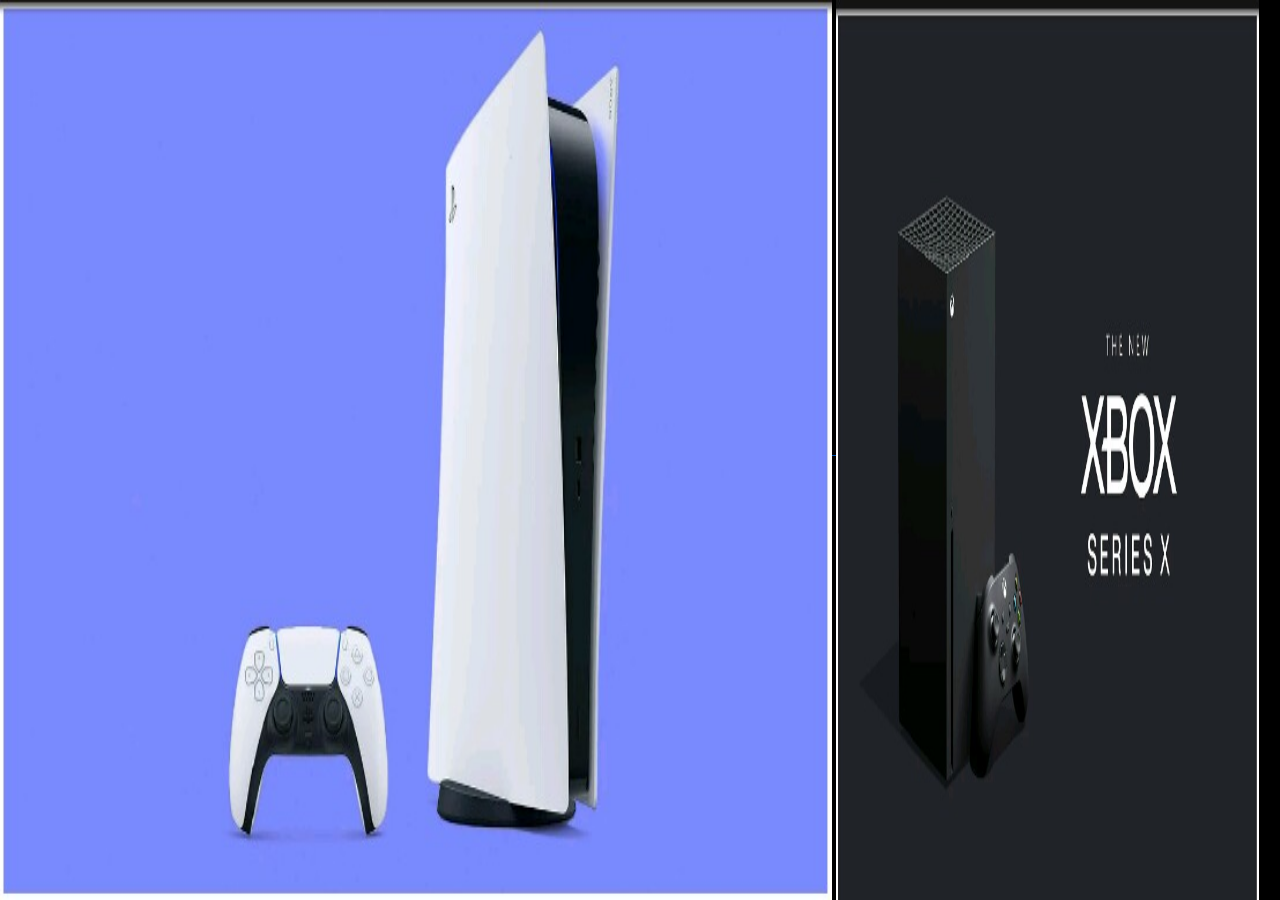
<file: index.html>
<!DOCTYPE html>
<html lang="en">
<head>
    <meta charset="UTF-8">
    <meta http-equiv="X-UA-Compatible" content="IE=edge">
    <meta name="viewport" content="width=device-width, initial-scale=1.0">
    <title>Xbox/PS</title>
    <link rel="stylesheet" href="bootstrap.min.css">
    <link rel="stylesheet" href="styles.css">
</head>
<body>
    
                    <a href="ps.html">
                        <div class="ps_div" onmouseover="ps()", ondblclick="">
                            <img src="ps.jpg" alt="ps">              
                        </div>
                    </a>

            <a href="xbox.html">
                <div class="xbox_div" onmouseover="xbox()">
                    <img src="xbox.jpg" alt="xbox">
                </div>
            </a>
      
    

    






<script src="bootstrap.bundle.min.js"></script>
<script src="index.js"></script>
</body>
</html>
</file>
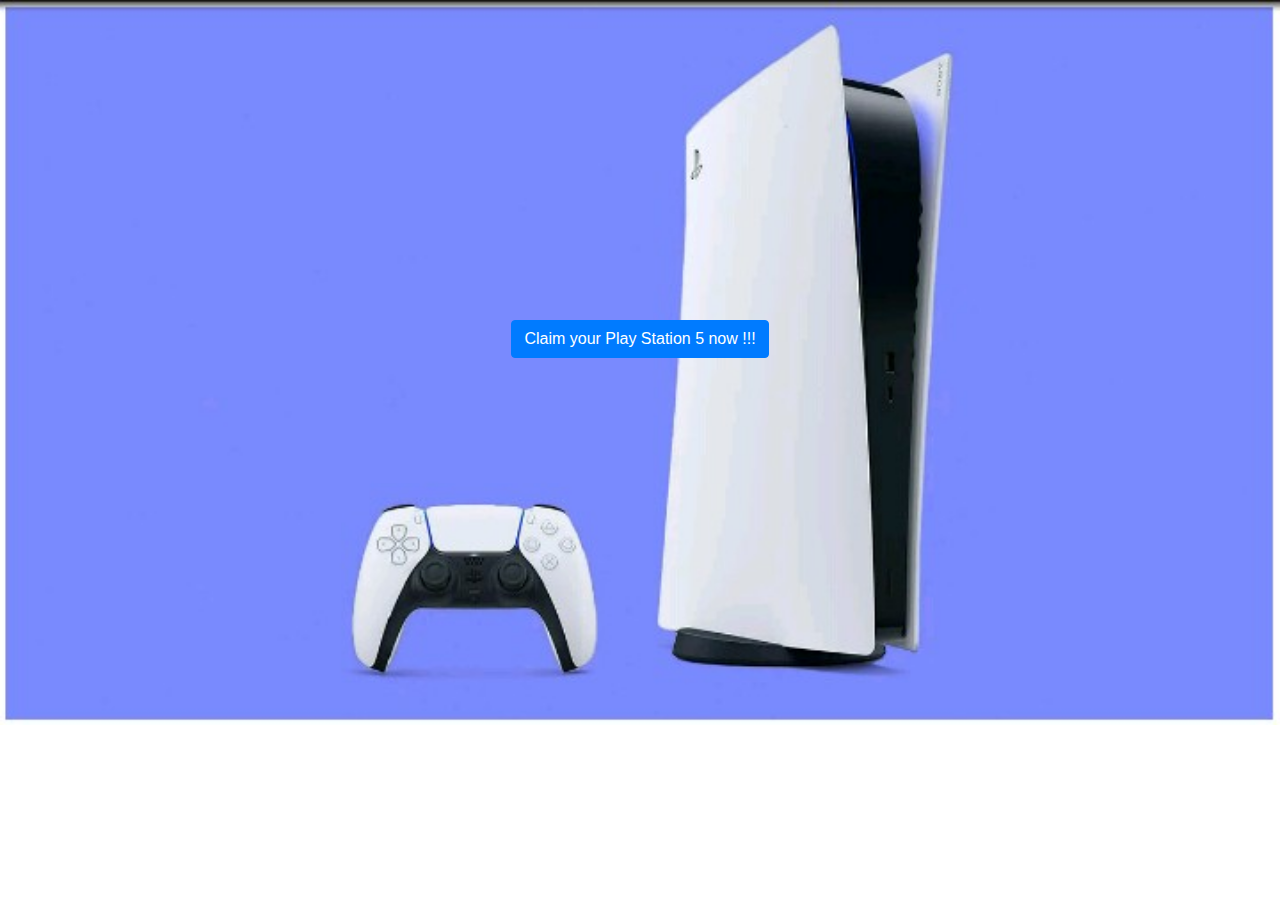
<file: ps.html>
<!DOCTYPE html>
<html lang="en">
<head>
    <meta charset="UTF-8">
    <meta http-equiv="X-UA-Compatible" content="IE=edge">
    <meta name="viewport" content="width=device-width, initial-scale=1.0">
    <title>Document</title>
    <link rel="stylesheet" href="bootstrap.min.css">
    <style>
        body{
            background-image: url("ps.jpg");
            background-repeat: no-repeat;
            background-size: cover;
            display: flex;
            flex-direction: column;
            justify-content: center;
            align-items: center;
            text-align: center;
            margin-top: 25%;
        }

        form{
            display: none;
        }

       
    </style>
</head>
<body>

    <button class="btn btn-primary" onclick="fi()">Claim your Play Station 5 now !!!</button>


    <form>
        <label for="firstName">
             FirstName: 
            <input type="text" name="firstname">
        </label><br>
        <label for="lastName">
            LastName: 
            <input type="text" name="lasttname">
        </label><br>
        <label for="email">
            Email: 
            <input type="email" name="email">
        </label><br>
        <label for="phoneNo">
            Phone Number :
            <input type="number" name="phoneNo">
        </label><br>
        <label for="address">
            Address
            <input type="textarea" name="address">
        </label><br>
        <input type="submit" value="Submit"style="background-color: blue; color: white;border: none">
    </form>
    



    <script src="bootstrap.bundle.min.js"></script>
    <script src="index.js"></script>
</body>
</html>
</file>
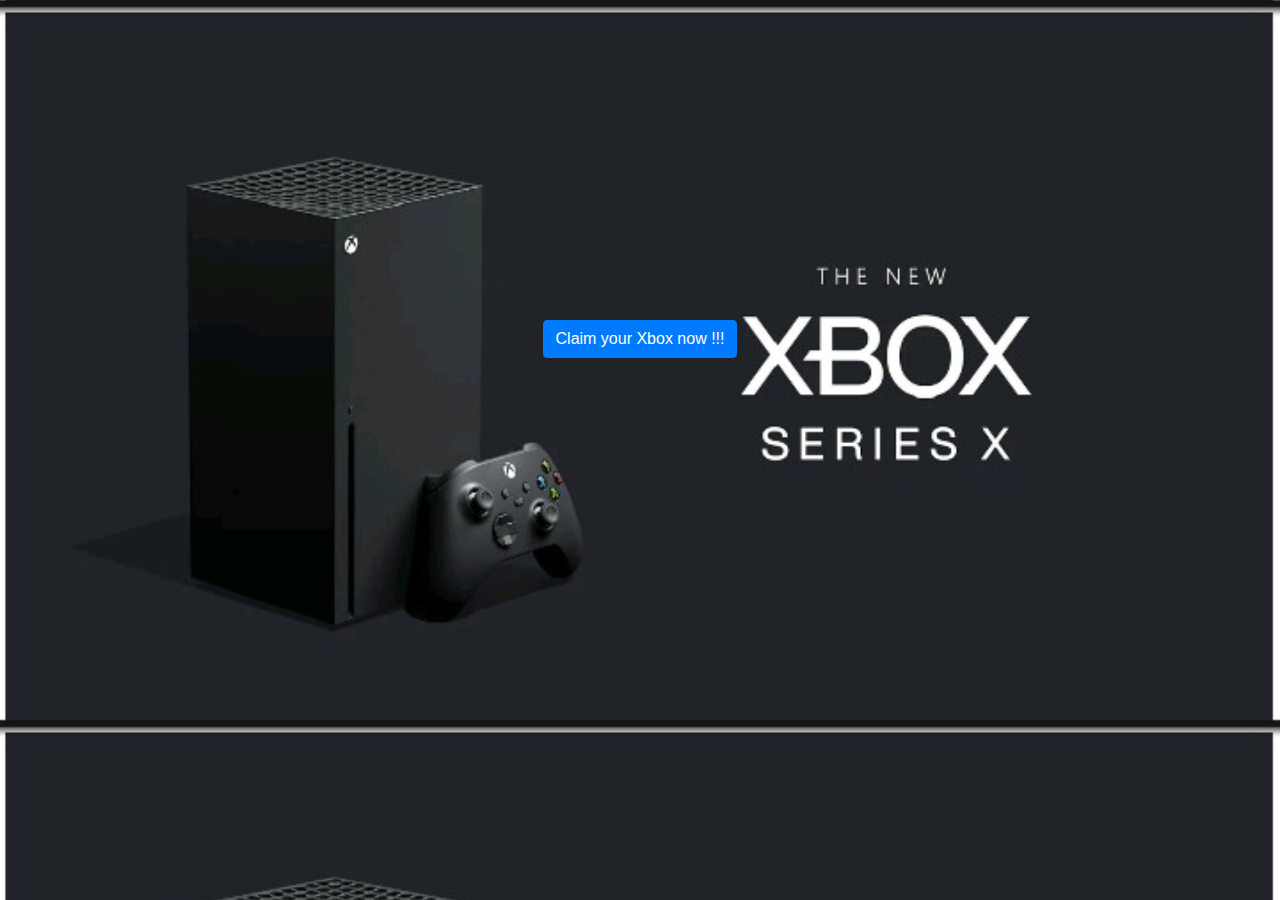
<file: xbox.html>
<!DOCTYPE html>
<html lang="en">
<head>
    <meta charset="UTF-8">
    <meta http-equiv="X-UA-Compatible" content="IE=edge">
    <meta name="viewport" content="width=device-width, initial-scale=1.0">
    <title>Document</title>
    <link rel="stylesheet" href="bootstrap.min.css">
    <style>
        body{
            background-image: url("xbox.jpg");
            background-repeat:repeat;
            background-size: cover;
            display: flex;
            flex-direction: column;
            justify-content: center;
            align-items: center;
            text-align: center;
            margin-top: 25%;
            color: aliceblue;
        
        }
        form{
            display: none;
        }
        
    </style>
</head>
<body>

    <button class="btn btn-primary" onclick="fill()">Claim your Xbox now !!!</button>

    <form>
        <label for="firstName">
             FirstName: 
            <input type="text" name="firstname">
        </label><br>
        <label for="lastName">
            LastName: 
            <input type="text" name="lasttname">
        </label><br>
        <label for="email">
            Email: 
            <input type="email" name="email">
        </label><br>
        <label for="phoneNo">
            Phone Number :
            <input type="number" name="phoneNo">
        </label><br>
        <label for="address">
            Address
            <input type="textarea" name="address">
        </label><br>
        <input type="submit" value="Submit"style="background-color: blue; color: white;border: none">
    </form>
    
    
    <script src="bootstrap.bundle.min.js"></script>
    <script src="index.js"></script>
</body>
</html>
</file>
<file: styles.css>
body{
    padding: 0px;
    background-color: black;
    
}

.container-fluid{
    padding: 0px;
}
img{
    
    height: 100vh;
    width: 100%;
    display: inline;
    
    
}

.ps_div{
    width: 49%;
    display:inline-block;
    transition:width 2s;
}

.xbox_div{
    width: 49%;
    display:inline-block;
    transition:width 2s;
}
</file>
